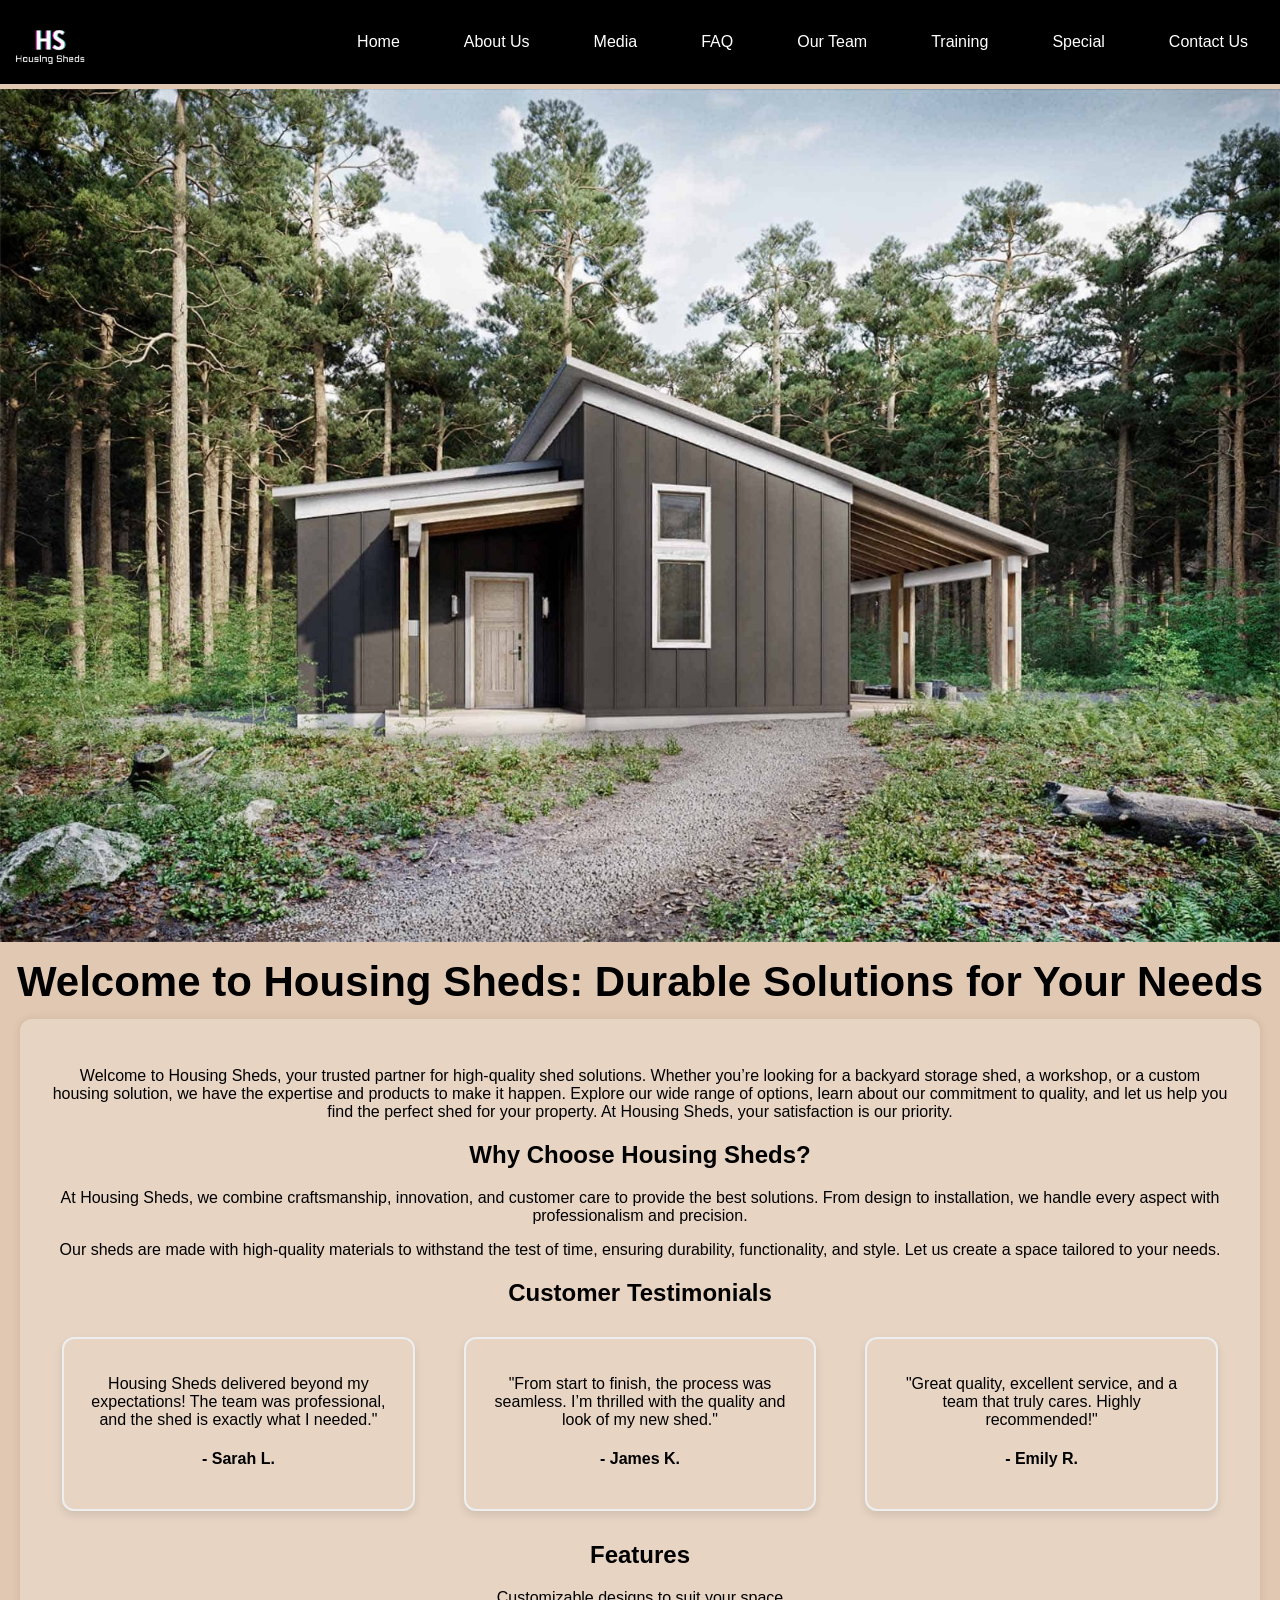
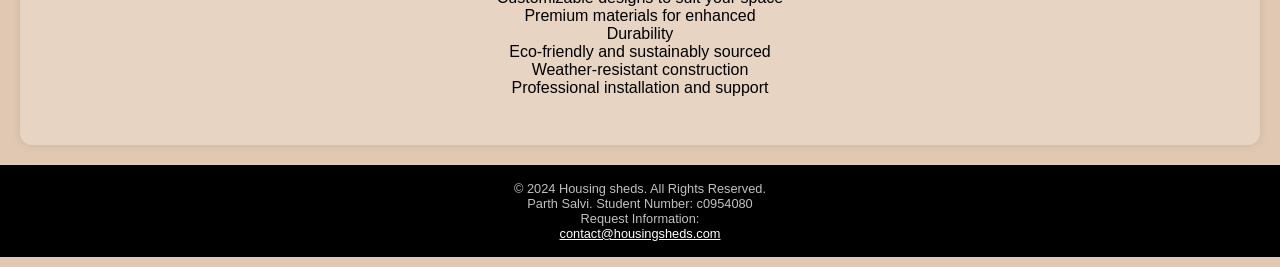
<file: index.html>
<!DOCTYPE html>
<html lang="en">

<head>
    <meta charset="UTF-8">
    <meta name="viewport" content="width=device-width, initial-scale=1.0">
    <title> Home</title>
    <link rel="stylesheet" href="Styles/styles.css">
    <link rel="apple-touch-icon" sizes="180x180" href="/apple-touch-icon.png">
    <link rel="icon" type="image/png" sizes="32x32" href="images/favicon-32x32.png">
    <link rel="icon" type="image/png" sizes="16x16" href="images/favicon-16x16.png">
    <link rel="manifest" href="/site.webmanifest">
</head>

<body>
    <header>
        <div class="nav-list">
            <a href="index.html"><img src="Images/logo.png" class="logo"></a>
                  <!-- Hamburger Menu Button (visible only on mobile) -->
                  <div class="hamburger">
                    <div class="bar"></div>
                    <div class="bar"></div>
                    <div class="bar"></div>
                </div>
    </div>
        <nav class="nav-menu"> 
            <ul class="navbar">
                <li class="link"><a href="index.html">Home</a></li>
                <li class="link"><a href="about.html">About Us</a></li>
                <li class="link"><a href="media.html">Media</a></li>
                <li class="link"><a href="faq.html">FAQ</a></li>
                <li class="link"><a href="team.html">Our Team</a></li>
                <li class="link"><a href="training.html">Training</a></li>
                <li class="link"><a href="specials.html">Special</a></li>
                <li class="link"><a href="contact.html">Contact Us</a></li>
            </ul>
        </nav>
    </header>

    <main>
        <img src="Images/Banner.jpeg" class="center fit" alt="descibe cutting board design"></img>
        <div id="grad1"></div>

        <h1>Welcome to Housing Sheds: Durable Solutions for Your Needs</h1>

        <section id="main">
            <div class="intro">
                <p>Welcome to Housing Sheds, your trusted partner for high-quality shed solutions. Whether you’re looking for a backyard storage shed, a workshop, or a custom housing solution, we have the expertise and products to make it happen.
                    Explore our wide range of options, learn about our commitment to quality, and let us help you find the perfect shed for your property. At Housing Sheds, your satisfaction is our priority.</p>
                
            </div>

            <div class="section" id="about">
                <h2>Why Choose Housing Sheds?</h2>
                <p>At Housing Sheds, we combine craftsmanship, innovation, and customer care to provide the best solutions. From design to installation, we handle every aspect with professionalism and precision.</p>
                <p>Our sheds are made with high-quality materials to withstand the test of time, ensuring durability, functionality, and style. Let us create a space tailored to your needs.</p>
            </div>

            <div class="section" id="testimonials">
               
                <h2>Customer Testimonials</h2>
                <div class="testimonials">
                    <div class="testimonial">
                        <p>Housing Sheds delivered beyond my expectations! The team was professional, and the shed is exactly what I needed."</p>
                        <h4>- Sarah L.</h4>
                    </div>
                    <div class="testimonial">
                        <p>"From start to finish, the process was seamless. I’m thrilled with the quality and look of my new shed."</p>
                        <h4>- James K.</h4>
                    </div>
                    <div class="testimonial">
                        <p>"Great quality, excellent service, and a team that truly cares. Highly recommended!"</p>
                        <h4>- Emily R.</h4>
                   
                </div>
            </div>
            </div>

            <div class="section" id="features">
                <h2>Features</h2>
                <ul>
                    <li>Customizable designs to suit your space</li>
                    <li>Premium materials for enhanced</li>
                    <li>Durability</li>
                    <li>Eco-friendly and sustainably sourced</li>
                    <li>Weather-resistant construction</li>
                    <li>Professional installation and support</li>
                </ul>
            </div>


        </section>

    </main>

    <footer>
        <p>&copy; 2024 Housing sheds. All Rights Reserved.</p>
        <p>Parth Salvi. Student Number: c0954080</p>
        <p>Request Information: <a href="contact@housingsheds.com">contact@housingsheds.com</a></p>

    </footer>
    <script src="Scripts/script.js"></script>
</body>

</html>
</file>
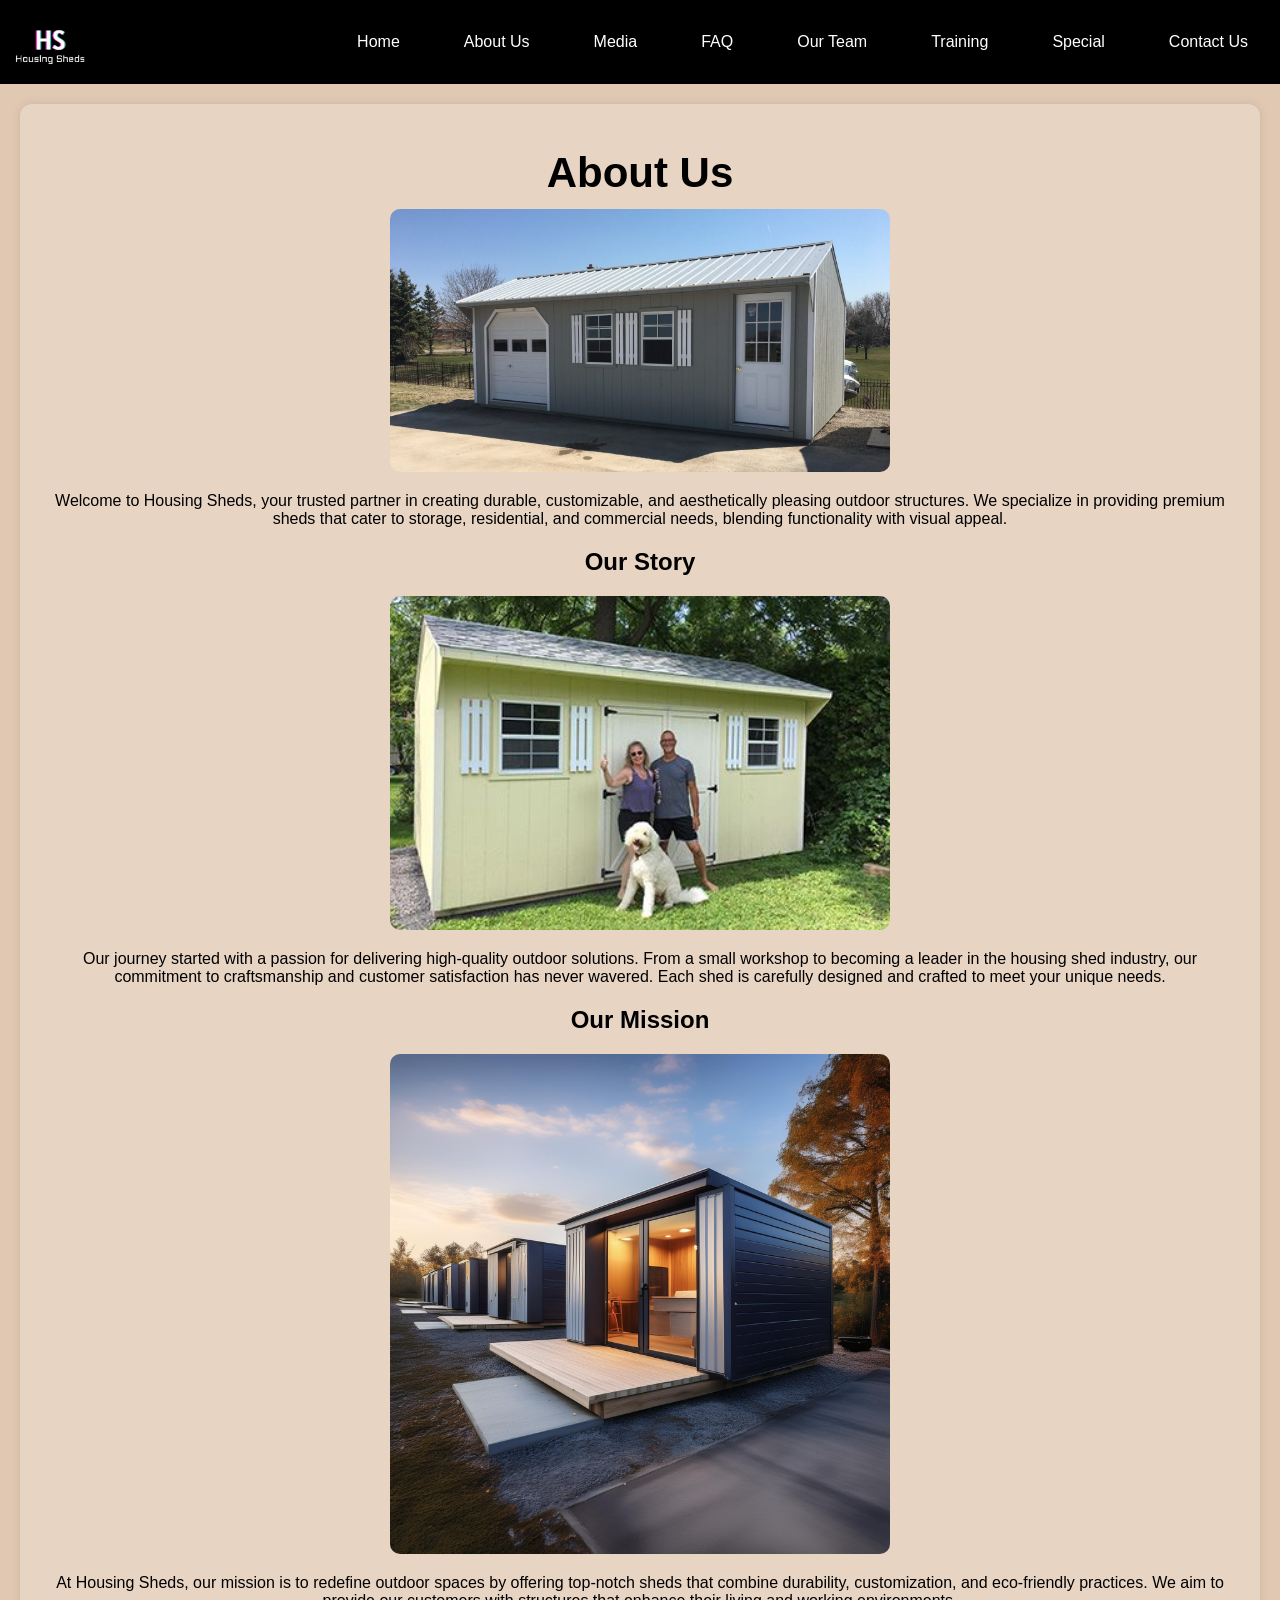
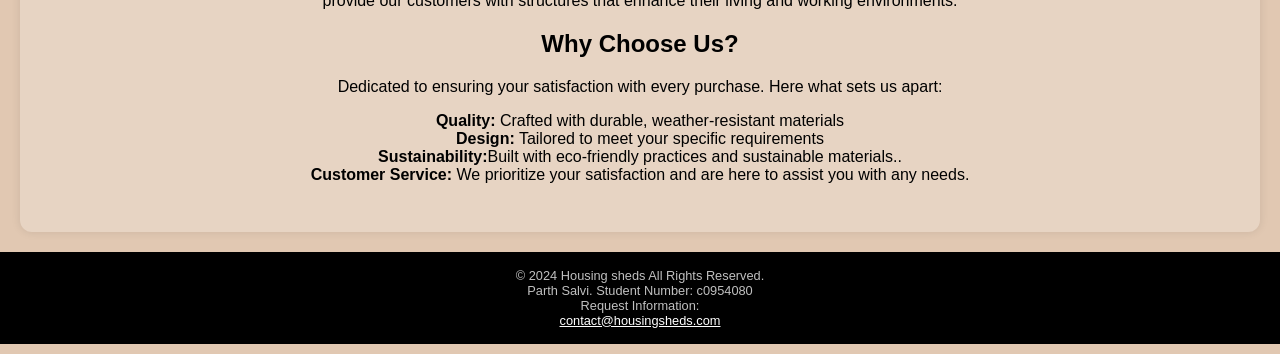
<file: about.html>
<!DOCTYPE html>
<html lang="en">

<head>
    <meta charset="UTF-8">
    <meta name="viewport" content="width=device-width, initial-scale=1.0">
    <title> About Us</title>
    <link rel="stylesheet" href="Styles/styles.css">
    <link rel="apple-touch-icon" sizes="180x180" href="/apple-touch-icon.png">
    <link rel="icon" type="image/png" sizes="32x32" href="images/favicon-32x32.png">
    <link rel="icon" type="image/png" sizes="16x16" href="images/favicon-16x16.png">
    <link rel="manifest" href="/site.webmanifest">
</head>

<body>
    <header>
        <div class="nav-list">
            <a href="index.html"><img src="Images/logo.png" class="logo"></a>
                      <!-- Hamburger Menu Button (visible only on mobile) -->
                      <div class="hamburger">
                        <div class="bar"></div>
                        <div class="bar"></div>
                        <div class="bar"></div>
                    </div>
        </div>
            <nav class="nav-menu"> 
                <ul class="navbar">
                    <li class="link"><a href="index.html">Home</a></li>
                    <li class="link"><a href="about.html">About Us</a></li>
                    <li class="link"><a href="media.html">Media</a></li>
                    <li class="link"><a href="faq.html">FAQ</a></li>
                    <li class="link"><a href="team.html">Our Team</a></li>
                    <li class="link"><a href="training.html">Training</a></li>
                    <li class="link"><a href="specials.html">Special</a></li>
                    <li class="link"><a href="contact.html">Contact Us</a></li>
                </ul>
            </nav>
    </header>
    <div id="about">
        <section id="about">
            <h1>About Us</h1>
            <div class="image">
                <img src="Images/about_us.jpeg" alt="Cutting boards in use" height="400px">
            </div>
            <p>Welcome to Housing Sheds, your trusted partner in creating durable, customizable, and aesthetically pleasing outdoor structures. We specialize in providing premium sheds that cater to storage, residential, and commercial needs, blending functionality with visual appeal.</p>

            <h2>Our Story</h2>
            <div class="image">
                <img src="Images/story.jpeg" alt="Crafting cutting boards" height="400px">
            </div>
            <p>Our journey started with a passion for delivering high-quality outdoor solutions. From a small workshop to becoming a leader in the housing shed industry, our commitment to craftsmanship and customer satisfaction has never wavered. Each shed is carefully designed and crafted to meet your unique needs.</p>

            <h2>Our Mission</h2>
            <div class="image">
                <img src="Images/mission.jpeg" alt="Beautifully crafted cutting boards" height="400px">
            </div>
            <p>At Housing Sheds, our mission is to redefine outdoor spaces by offering top-notch sheds that combine durability, customization, and eco-friendly practices. We aim to provide our customers with structures that enhance their living and working environments.</p>


            <h2>Why Choose Us?</h2>
            <p>Dedicated to ensuring your satisfaction with every purchase. Here what sets us apart:</p>
            <ul>
                <li><strong>Quality:</strong>  Crafted with durable, weather-resistant materials</li>
                <li><strong>Design:</strong> Tailored to meet your specific requirements
                </li>
                <li><strong>Sustainability:</strong>Built with eco-friendly practices and sustainable materials..</li>
                <li><strong>Customer Service:</strong> We prioritize your satisfaction and are here to assist you with
                    any needs.</li>
            </ul>

        </section>
    </div>
    <footer>
        <p>&copy; 2024 Housing sheds All Rights Reserved.</p>
        <p>Parth Salvi. Student Number: c0954080</p>
        <p>Request Information: <a href="contact@housingsheds.com">contact@housingsheds.com</a></p>

    </footer>
    <script src="Scripts/script.js"></script>
</body>

</html>
</file>
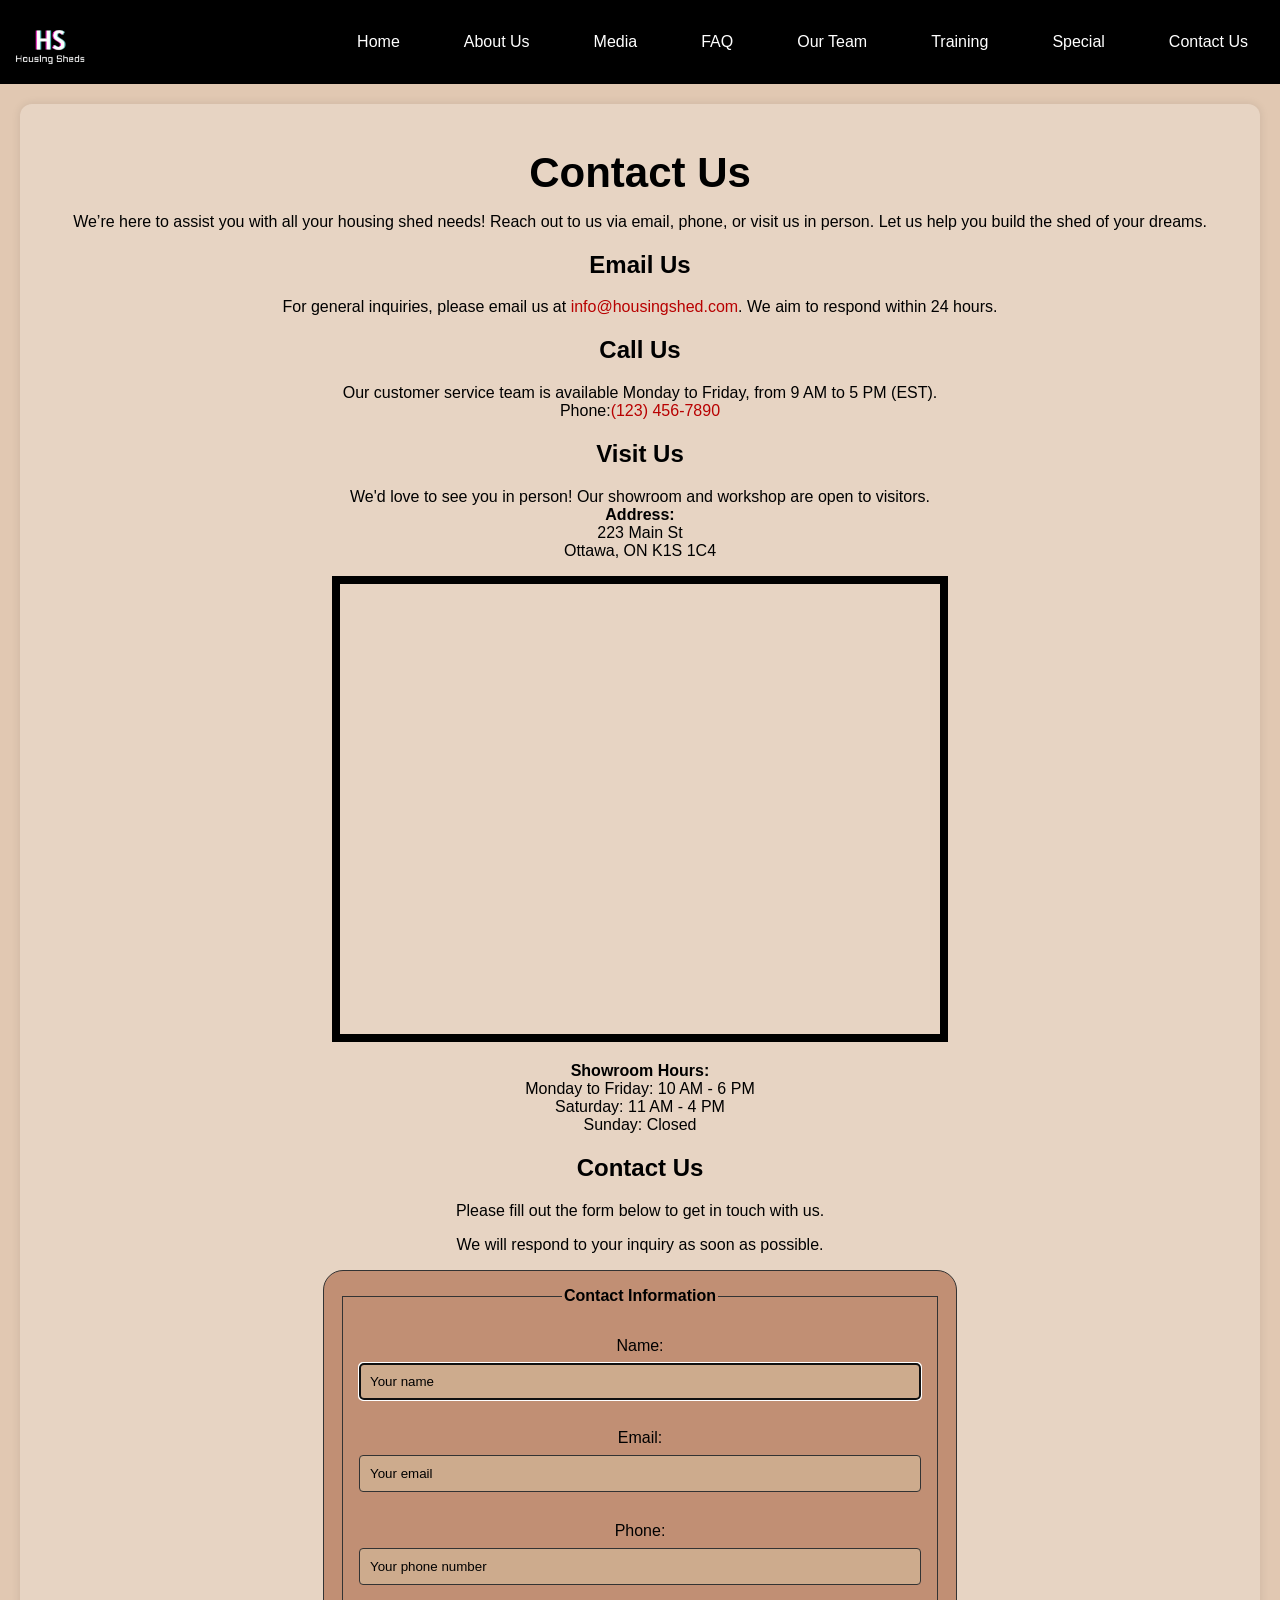
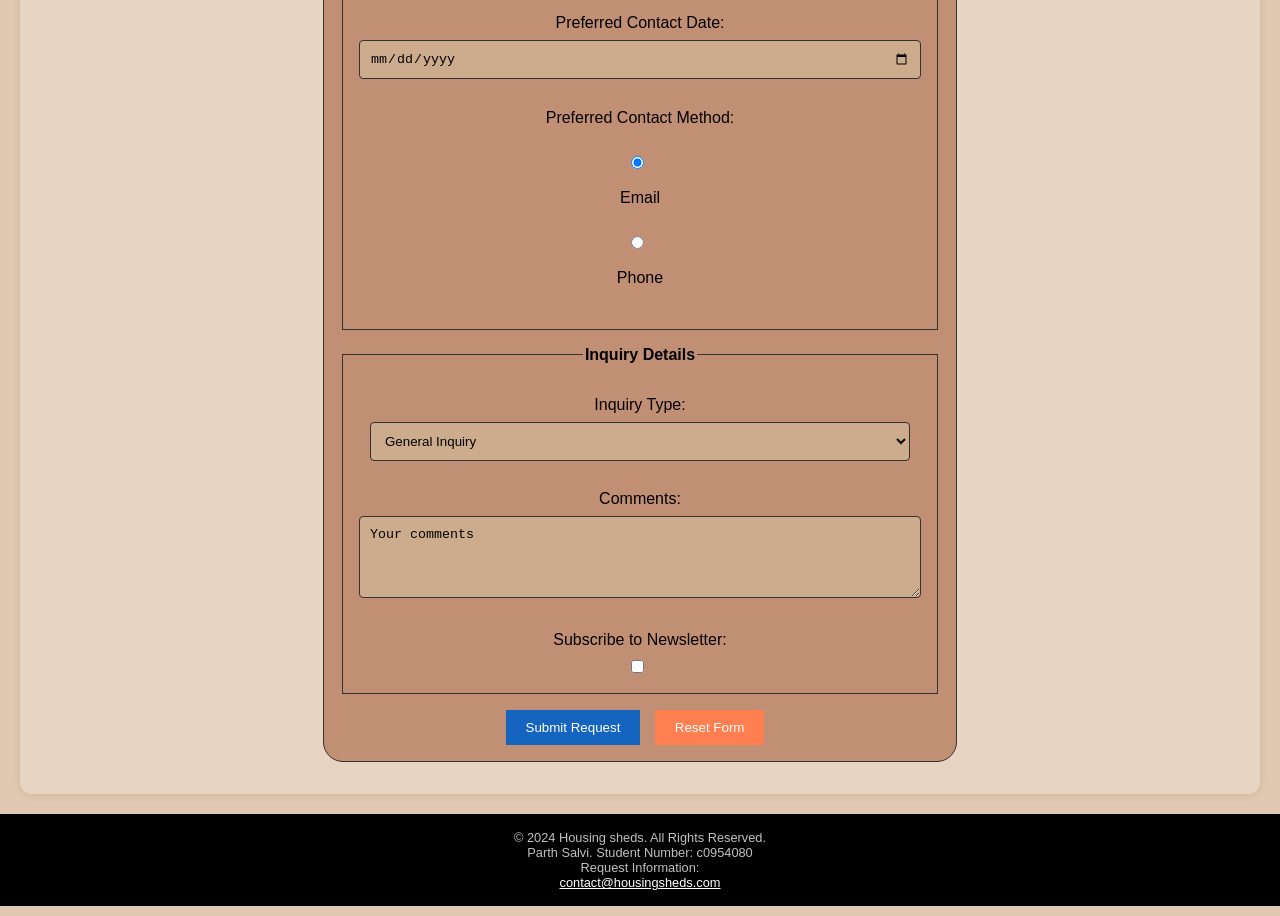
<file: contact.html>
<!DOCTYPE html>
<html lang="en">

<head>
    <meta charset="UTF-8">
    <meta name="viewport" content="width=device-width, initial-scale=1.0">
    <title> Contact Us</title>
    <link rel="stylesheet" href="Styles/styles.css">
    <link rel="apple-touch-icon" sizes="180x180" href="/apple-touch-icon.png">
    <link rel="icon" type="image/png" sizes="32x32" href="images/favicon-32x32.png">
    <link rel="icon" type="image/png" sizes="16x16" href="images/favicon-16x16.png">
    <link rel="manifest" href="/site.webmanifest">
</head>

<body>
    <header>
        <div class="nav-list">
            <a href="index.html"><img src="Images/logo.png" class="logo"></a>
                      <!-- Hamburger Menu Button (visible only on mobile) -->
                      <div class="hamburger">
                        <div class="bar"></div>
                        <div class="bar"></div>
                        <div class="bar"></div>
                    </div>
        </div>
            <nav class="nav-menu"> 
                <ul class="navbar">
                    <li class="link"><a href="index.html">Home</a></li>
                    <li class="link"><a href="about.html">About Us</a></li>
                    <li class="link"><a href="media.html">Media</a></li>
                    <li class="link"><a href="faq.html">FAQ</a></li>
                    <li class="link"><a href="team.html">Our Team</a></li>
                    <li class="link"><a href="training.html">Training</a></li>
                    <li class="link"><a href="specials.html">Special</a></li>
                    <li class="link"><a href="contact.html">Contact Us</a></li>
                </ul>
            </nav>

    </header>

    <main>

        <section>
            <!-- <div class="container"> -->
            <h1>Contact Us</h1>
            <p>We’re here to assist you with all your housing shed needs! Reach out to us via email, phone, or visit us in person. Let us help you build the shed of your dreams.
            </p>

            <div class="contact-method">
                <h2>Email Us</h2>
                <p>For general inquiries, please email us at <a
                        href="mailto:info@housingshed.com">info@housingshed.com</a>. We aim to respond within 24 hours.</p>
            </div>

            <div class="contact-method">
                <h2>Call Us</h2>
                <p>Our customer service team is available Monday to Friday, from 9 AM to 5 PM (EST).<br>
                    Phone:<a href="tel:1234567890">(123) 456-7890</a></p>
            </div>

            <div class="contact-method">
                <h2>Visit Us</h2>
                <p>We'd love to see you in person! Our showroom and workshop are open to visitors.<br>
                    <strong>Address:</strong><br>
                    223 Main St<br>
                    Ottawa, ON K1S 1C4
                </p>
                <iframe
                    src="https://www.google.com/maps/embed?pb=!1m18!1m12!1m3!1d8373.022810330069!2d-75.68088671710403!3d45.4082227104455!2m3!1f0!2f0!3f0!3m2!1i1024!2i768!4f13.1!3m3!1m2!1s0x4cce050f5059252f%3A0x22c3e2d535621f44!2sSaint%20Paul%20University!5e0!3m2!1sen!2sca!4v1716788776232!5m2!1sen!2sca"
                    allowfullscreen="" class="map" height="450" width="600" loading="lazy"
                    referrerpolicy="no-referrer-when-downgrade"></iframe>

                <p><strong>Showroom Hours:</strong><br>
                    Monday to Friday: 10 AM - 6 PM<br>
                    Saturday: 11 AM - 4 PM<br>
                    Sunday: Closed</p>
            </div>

            <h2>Contact Us</h2>
            <p>Please fill out the form below to get in touch with us.</p>
            <p>We will respond to your inquiry as soon as possible.</p>
            <form>
                <fieldset>
                    <legend>Contact Information</legend>
                    <label for="name">Name:</label>
                    <input type="text" id="name" name="name" placeholder="Your name" required autofocus><br>

                    <label for="email">Email:</label>
                    <input type="email" id="email" name="email" placeholder="Your email" required><br>

                    <label for="phone">Phone:</label>
                    <input type="tel" id="phone" name="phone" placeholder="Your phone number"><br>

                    <label for="date">Preferred Contact Date:</label>
                    <input type="date" id="date" name="date"><br>

                    <label for="contact-method">Preferred Contact Method:</label><br>
                    <input type="radio" id="email-method" name="contact-method" value="email" checked>
                    <label for="email-method">Email</label><br>
                    <input type="radio" id="phone-method" name="contact-method" value="phone">
                    <label for="phone-method">Phone</label><br>
                </fieldset>

                <fieldset>
                    <legend>Inquiry Details</legend>
                    <label for="inquiry-type">Inquiry Type:</label>
                    <select id="inquiry-type" name="inquiry-type">
                        <option value="general">General Inquiry</option>
                        <option value="product">Product Information</option>
                        <option value="support">Customer Support</option>
                    </select><br>

                    <label for="comments">Comments:</label>
                    <textarea id="comments" name="comments" placeholder="Your comments" rows="4"
                        cols="50"></textarea><br>

                    <label for="newsletter">Subscribe to Newsletter:</label>
                    <input type="checkbox" id="newsletter" name="newsletter" value="subscribe"><br>
                </fieldset>

                <button type="submit">Submit Request</button>
                <button type="reset">Reset Form</button>
            </form>
        </section>
    </main>
    <footer>
        <p>&copy; 2024 Housing sheds. All Rights Reserved.</p>
        <p>Parth Salvi. Student Number: c0954080</p>
        <p>Request Information: <a href="contact@housingsheds.com">contact@housingsheds.com</a></p>

    </footer>
    <script src="Scripts/script.js"></script>
</body>

</html>
</file>
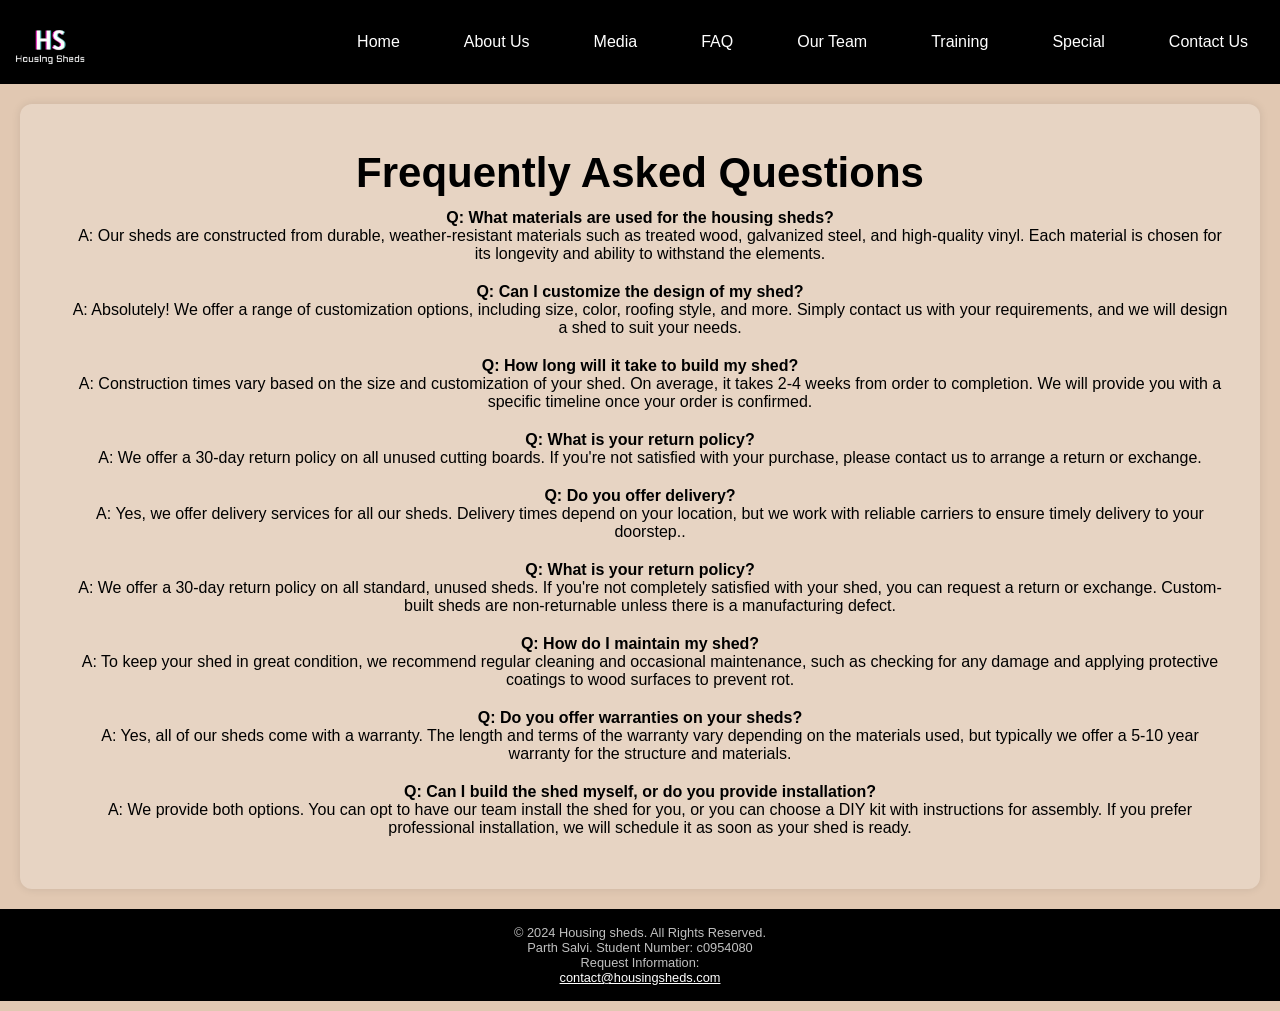
<file: faq.html>
<!DOCTYPE html>
<html lang="en">

<head>
    <meta charset="UTF-8">
    <meta name="viewport" content="width=device-width, initial-scale=1.0">
    <title> FAQ</title>
    <link rel="stylesheet" href="Styles/styles.css">
    <link rel="apple-touch-icon" sizes="180x180" href="/apple-touch-icon.png">
    <link rel="icon" type="image/png" sizes="32x32" href="images/favicon-32x32.png">
    <link rel="icon" type="image/png" sizes="16x16" href="images/favicon-16x16.png">
    <link rel="manifest" href="/site.webmanifest">
</head>

<body>
    <header>
        <div class="nav-list">
            <a href="index.html"><img src="Images/logo.png" class="logo"></a>
                      <!-- Hamburger Menu Button (visible only on mobile) -->
                      <div class="hamburger">
                        <div class="bar"></div>
                        <div class="bar"></div>
                        <div class="bar"></div>
                    </div>
        </div>
            <nav class="nav-menu"> 
                <ul class="navbar">
                    <li class="link"><a href="index.html">Home</a></li>
                    <li class="link"><a href="about.html">About Us</a></li>
                    <li class="link"><a href="media.html">Media</a></li>
                    <li class="link"><a href="faq.html">FAQ</a></li>
                    <li class="link"><a href="team.html">Our Team</a></li>
                    <li class="link"><a href="training.html">Training</a></li>
                    <li class="link"><a href="specials.html">Special</a></li>
                    <li class="link"><a href="contact.html">Contact Us</a></li>
                </ul>
            </nav>
    </header>


    <div id="faq">
        <section id="faq">
            <h1>Frequently Asked Questions</h1>

            <div class="faq-section">
                <div class="faq-question">Q: What materials are used for the housing sheds?</div>
                <div class="faq-answer">A: Our sheds are constructed from durable, weather-resistant materials such as treated wood, galvanized steel, and high-quality vinyl. Each material is chosen for its longevity and ability to withstand the elements.</div>
            </div>

            <div class="faq-section">
                <div class="faq-question">Q: Can I customize the design of my shed?</div>
                <div class="faq-answer">A: Absolutely! We offer a range of customization options, including size, color, roofing style, and more. Simply contact us with your requirements, and we will design a shed to suit your needs.</div>
            </div>

            <div class="faq-section">
                <div class="faq-question">Q: How long will it take to build my shed?</div>
                <div class="faq-answer">A: Construction times vary based on the size and customization of your shed. On average, it takes 2-4 weeks from order to completion. We will provide you with a specific timeline once your order is confirmed.</div>
            </div>

            <div class="faq-section">
                <div class="faq-question">Q: What is your return policy?</div>
                <div class="faq-answer">A: We offer a 30-day return policy on all unused cutting boards. If you're not
                    satisfied with your purchase, please contact us to arrange a return or exchange.</div>
            </div>

            <div class="faq-section">
                <div class="faq-question">Q: Do you offer delivery?</div>
                <div class="faq-answer">
                    A: Yes, we offer delivery services for all our sheds. Delivery times depend on your location, but we work with reliable carriers to ensure timely delivery to your doorstep..</div>
            </div>

            <div class="faq-section">
                <div class="faq-question">Q: What is your return policy?</div>
                <div class="faq-answer">A: We offer a 30-day return policy on all standard, unused sheds. If you're not completely satisfied with your shed, you can request a return or exchange. Custom-built sheds are non-returnable unless there is a manufacturing defect.</div>
            </div>

            <div class="faq-section">
                <div class="faq-question">Q: How do I maintain my shed?</div>
                <div class="faq-answer">A: To keep your shed in great condition, we recommend regular cleaning and occasional maintenance, such as checking for any damage and applying protective coatings to wood surfaces to prevent rot.</div>
            </div>

            <div class="faq-section">
                <div class="faq-question">Q: Do you offer warranties on your sheds?</div>
                <div class="faq-answer">A: Yes, all of our sheds come with a warranty. The length and terms of the warranty vary depending on the materials used, but typically we offer a 5-10 year warranty for the structure and materials.</div>
            </div>

            <div class="faq-section">
                <div class="faq-question">Q: Can I build the shed myself, or do you provide installation?</div>
                <div class="faq-answer">A: We provide both options. You can opt to have our team install the shed for you, or you can choose a DIY kit with instructions for assembly. If you prefer professional installation, we will schedule it as soon as your shed is ready.</div>
            </div>

    </div>


    </section>
    </div>
    <footer>
        <p>&copy; 2024 Housing sheds. All Rights Reserved.</p>
        <p>Parth Salvi. Student Number: c0954080</p>
        <p>Request Information: <a href="contact@housingsheds.com">contact@housingsheds.com</a></p>

    </footer>
    <script src="Scripts/script.js"></script>
</body>

</html>
</file>
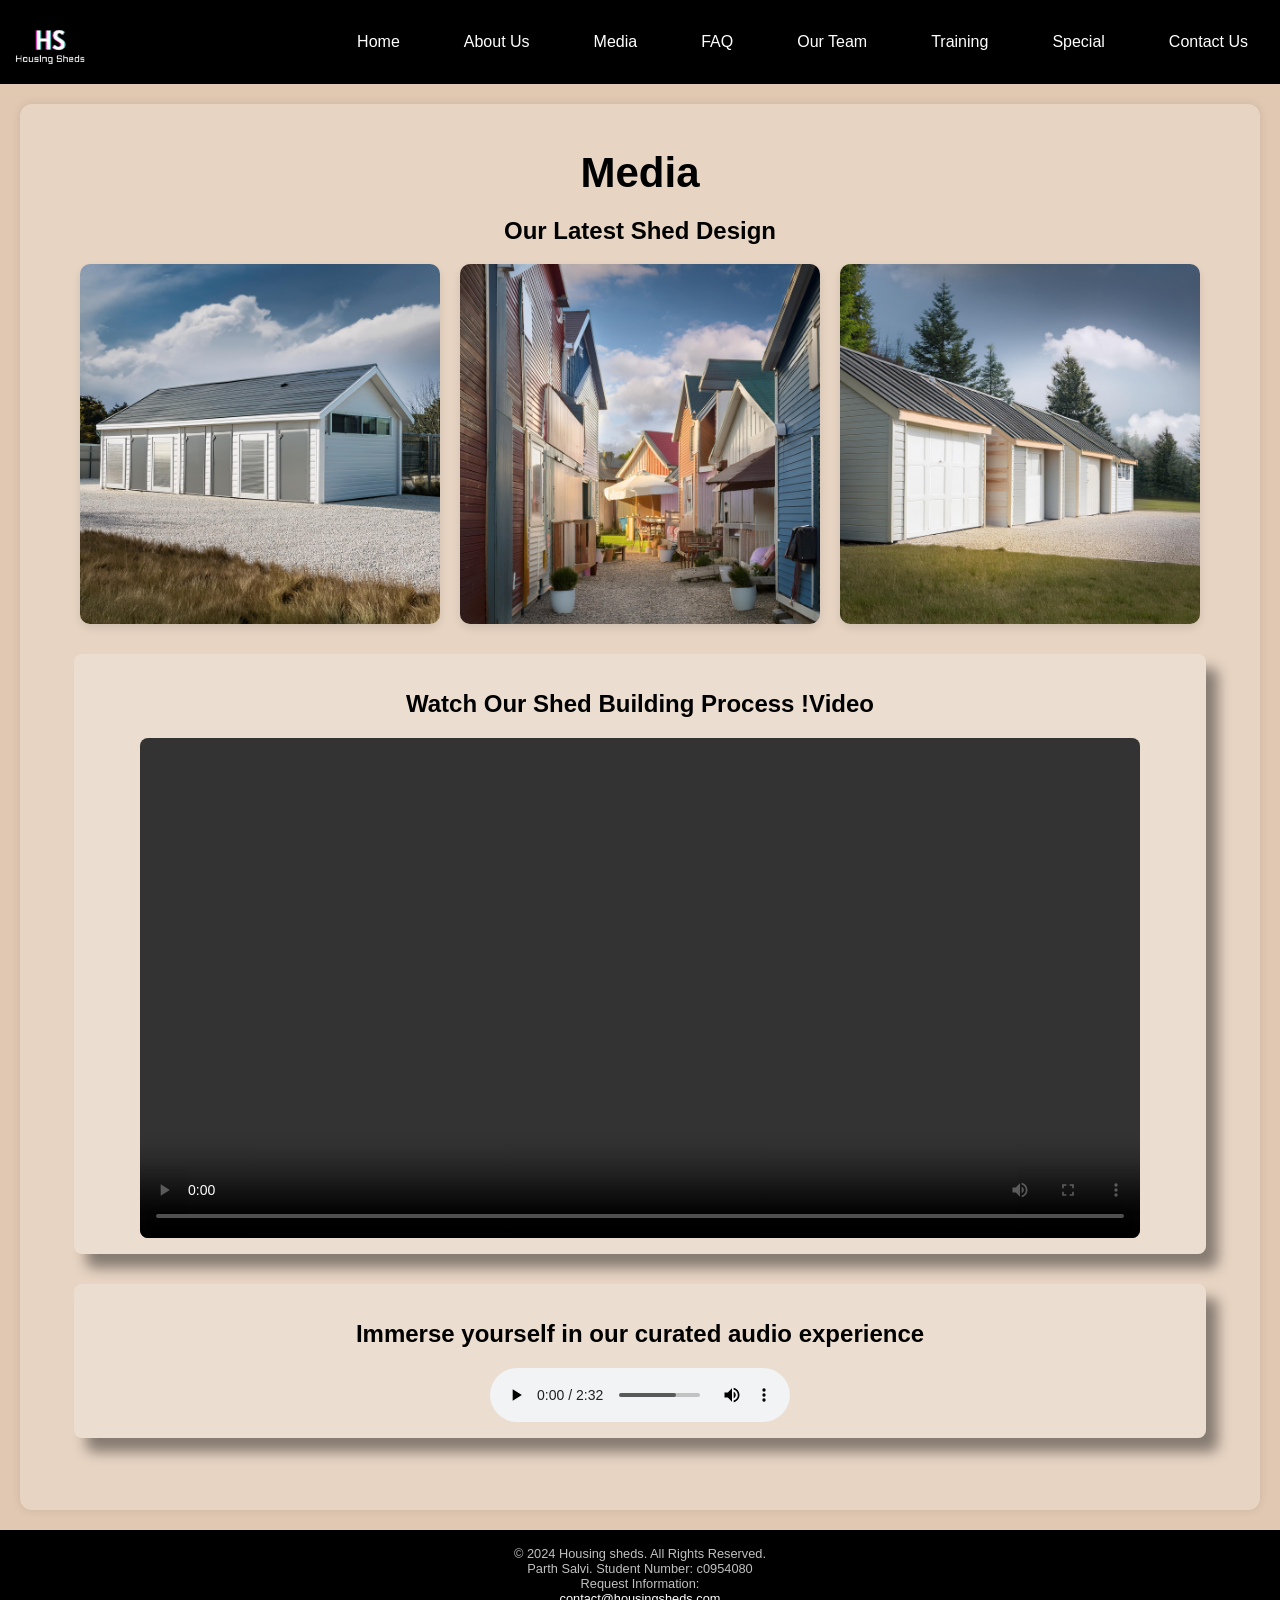
<file: media.html>
<!DOCTYPE html>
<html lang="en">

<head>
    <meta charset="UTF-8">
    <meta name="viewport" content="width=device-width, initial-scale=1.0">
    <title> Media</title>
    <link rel="stylesheet" href="Styles/styles.css">
    <link rel="apple-touch-icon" sizes="180x180" href="/apple-touch-icon.png">
    <link rel="icon" type="image/png" sizes="32x32" href="images/favicon-32x32.png">
    <link rel="icon" type="image/png" sizes="16x16" href="images/favicon-16x16.png">
    <link rel="manifest" href="/site.webmanifest">
</head>

<body>
    <header>
        <div class="nav-list">
            <a href="index.html"><img src="Images/logo.png" class="logo"></a>
                      <!-- Hamburger Menu Button (visible only on mobile) -->
                      <div class="hamburger">
                        <div class="bar"></div>
                        <div class="bar"></div>
                        <div class="bar"></div>
                    </div>
        </div>
            <nav class="nav-menu"> 
                <ul class="navbar">
                    <li class="link"><a href="index.html">Home</a></li>
                    <li class="link"><a href="about.html">About Us</a></li>
                    <li class="link"><a href="media.html">Media</a></li>
                    <li class="link"><a href="faq.html">FAQ</a></li>
                    <li class="link"><a href="team.html">Our Team</a></li>
                    <li class="link"><a href="training.html">Training</a></li>
                    <li class="link"><a href="specials.html">Special</a></li>
                    <li class="link"><a href="contact.html">Contact Us</a></li>
                </ul>
            </nav>
    </header>
    <main>
        <section id="products">
            <h1>Media</h1>
            <div class="products-grid">

                <!-- Product 1 -->
                <div class="product">
                    <h2>Our Latest Shed Design</h2>

                    <div class="product-images">
                        <img src="Images/media_left.jpeg" alt="Product Image" class="image-container">
                        <img src="Images/center.jpeg" alt="Product Image" class="image-container">
                        <img src="Images/media_right.jpeg" alt="Product Image" class="image-container">
                    </div>



                    <div class="video-container">
                        <h2 class="tagline">Watch Our Shed Building Process
                            !Video</h2>
                        <video controls autoplay loop>
                            <source src="Media/demo.mp4" type="video/mp4">
                            Your browser does not support the video tag.
                        </video>
                    </div>

                    <div class="audio-container">
                        <h2 class="tagline">Immerse yourself in our curated audio experience</h2>
                        <audio controls>
                            <source src="Media/audio101.mp3" type="audio/mp3">
                            Your browser does not support the audio element.
                        </audio>
                    </div>
                </div>
            </div>
        </section>
    </main>
    <footer>
        <p>&copy; 2024 Housing sheds. All Rights Reserved.</p>
        <p>Parth Salvi. Student Number: c0954080</p>
        <p>Request Information: <a href="contact@housingsheds.com">contact@housingsheds.com</a></p>

    </footer>
    <script src="Scripts/script.js"></script>
</body>

</html>
</file>
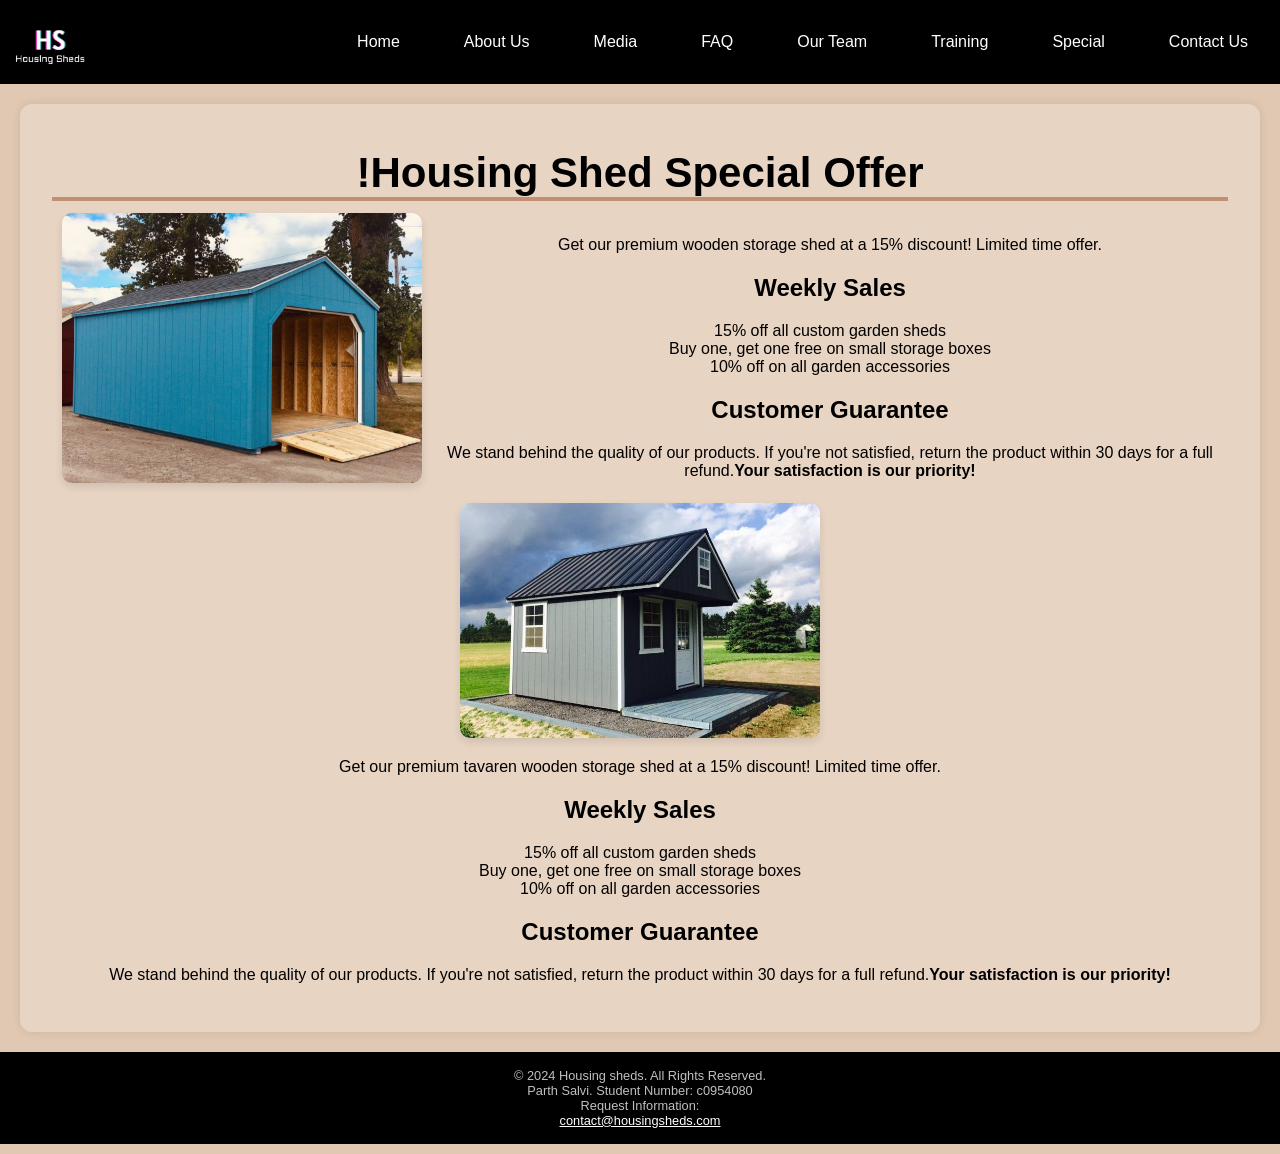
<file: specials.html>
<!DOCTYPE html>
<html lang="en">

<head>
    <meta charset="UTF-8">
    <meta name="viewport" content="width=device-width, initial-scale=1.0">
    <title> Specials</title>
    <link rel="stylesheet" href="Styles/styles.css">
    <link rel="apple-touch-icon" sizes="180x180" href="/apple-touch-icon.png">
    <link rel="icon" type="image/png" sizes="32x32" href="images/favicon-32x32.png">
    <link rel="icon" type="image/png" sizes="16x16" href="images/favicon-16x16.png">
    <link rel="manifest" href="/site.webmanifest">
</head>

<body>
    <header>
        <div class="nav-list">
            <a href="index.html"><img src="Images/logo.png" class="logo"></a>
                      <!-- Hamburger Menu Button (visible only on mobile) -->
                      <div class="hamburger">
                        <div class="bar"></div>
                        <div class="bar"></div>
                        <div class="bar"></div>
                    </div>
        </div>
            <nav class="nav-menu"> 
                <ul class="navbar">
                    <li class="link"><a href="index.html">Home</a></li>
                    <li class="link"><a href="about.html">About Us</a></li>
                    <li class="link"><a href="media.html">Media</a></li>
                    <li class="link"><a href="faq.html">FAQ</a></li>
                    <li class="link"><a href="team.html">Our Team</a></li>
                    <li class="link"><a href="training.html">Training</a></li>
                    <li class="link"><a href="specials.html">Special</a></li>
                    <li class="link"><a href="contact.html">Contact Us</a></li>
                </ul>
            </nav>
    </header>
    <main>
        <section id="specials">
            <h1 class="specials-h1">!Housing Shed Special Offer</h1>
            <div class="specials-content">
                <div class="product-images">
                    <img src="Images/product.jpeg" alt="Product Image">
                </div>
                <div class="offer-details">

                    <p>Get our premium wooden storage shed at a 15% discount! Limited time offer.</p>
                    <h2>Weekly Sales</h2>
                    <ul>
                        <li>15% off all custom garden sheds</li>
                        <li>Buy one, get one free on small storage boxes</li>
                        <li>10% off on all garden accessories</li>
                    </ul>
                    <h2>Customer Guarantee</h2>
                    <p>
                        We stand behind the quality of our products. If you're not satisfied, return the product within 30 days for a full refund.<strong>Your satisfaction is our priority!</strong></p>
                </div>
            </div>
            <div class="s_content">
                <div class="product-images">
                    <img src="Images/short3.jpg" alt="Product Image">
                </div>
                <div class="offer-details">

                    <p>Get our premium tavaren wooden storage shed at a 15% discount! Limited time offer.</p>
                    <h2>Weekly Sales</h2>
                    <ul>
                        <li>15% off all custom garden sheds</li>
                        <li>Buy one, get one free on small storage boxes</li>
                        <li>10% off on all garden accessories</li>
                    </ul>
                    <h2>Customer Guarantee</h2>
                    <p>
                        We stand behind the quality of our products. If you're not satisfied, return the product within 30 days for a full refund.<strong>Your satisfaction is our priority!</strong></p>
                </div>
            </div>
        </section>
    </main>
    <footer>
        <p>&copy; 2024 Housing sheds. All Rights Reserved.</p>
        <p>Parth Salvi. Student Number: c0954080</p>
        <p>Request Information: <a href="contact@housingsheds.com">contact@housingsheds.com</a></p>

    </footer>
    <script src="Scripts/script.js"></script>
</body>

</html>
</file>
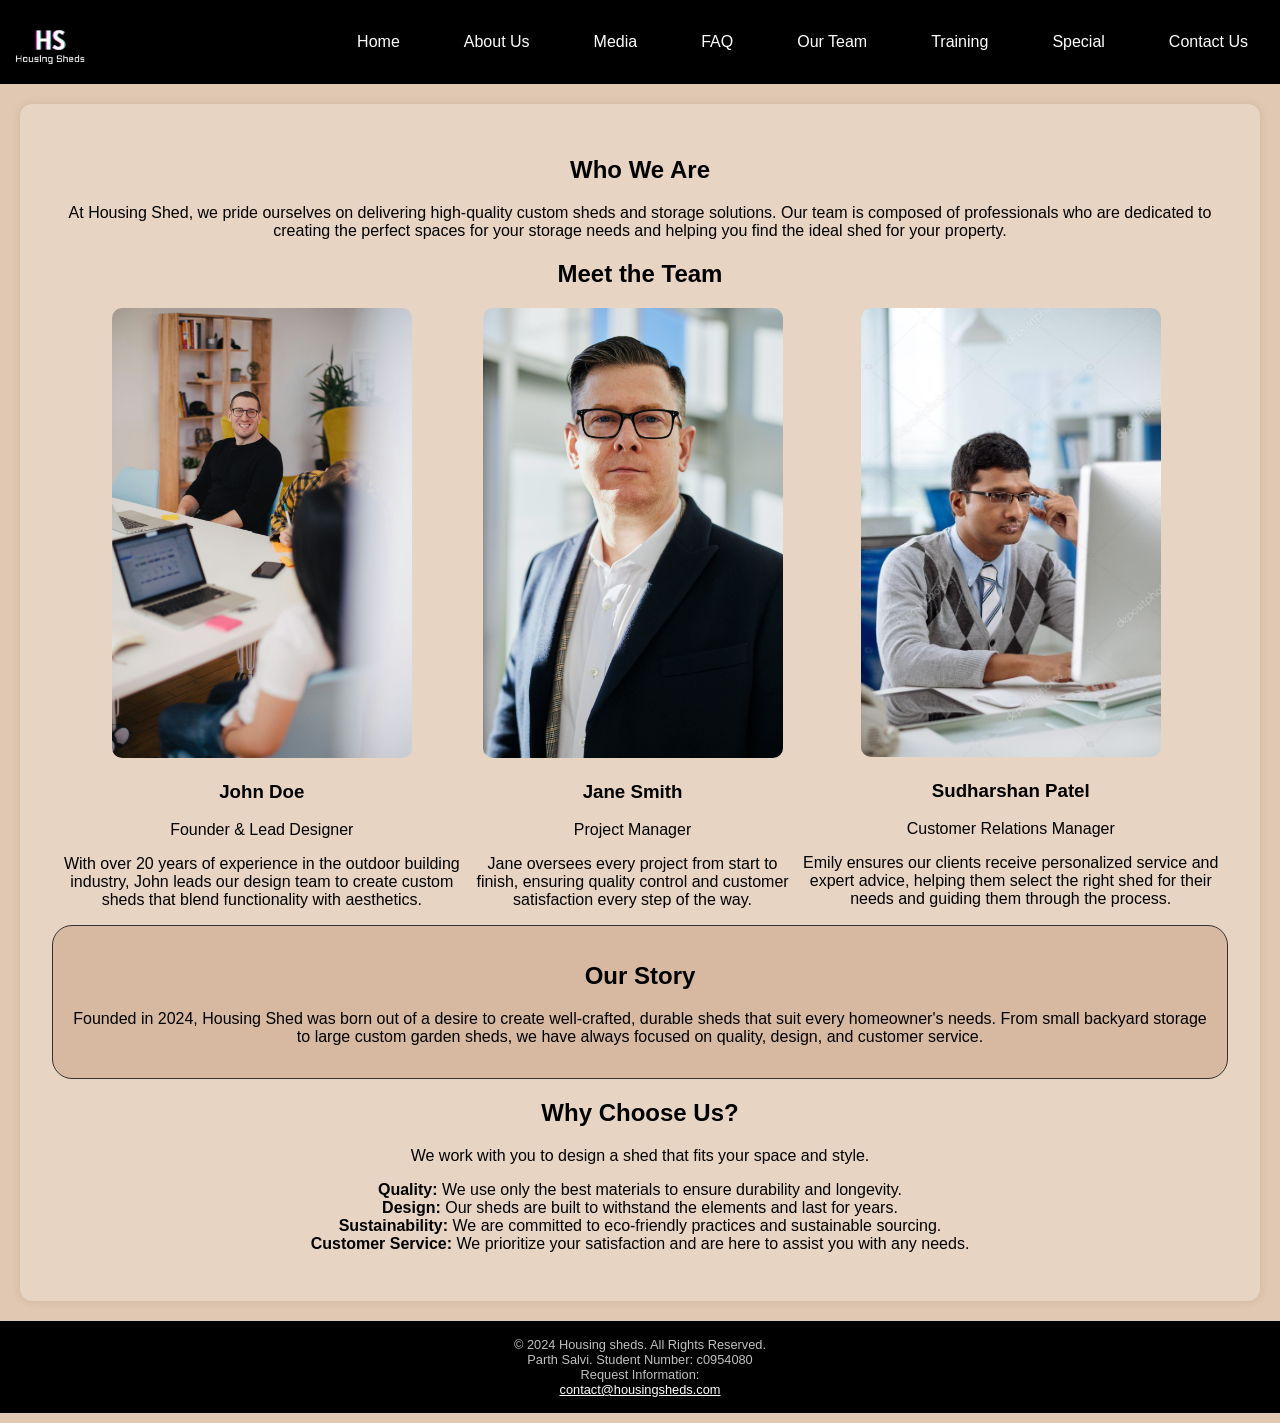
<file: team.html>
<!DOCTYPE html>
<html lang="en">

<head>
    <meta charset="UTF-8">
    <meta name="viewport" content="width=device-width, initial-scale=1.0">
    <title>̥ Teams</title>
    <link rel="stylesheet" href="Styles/styles.css">
    <link rel="apple-touch-icon" sizes="180x180" href="/apple-touch-icon.png">
    <link rel="icon" type="image/png" sizes="32x32" href="images/favicon-32x32.png">
    <link rel="icon" type="image/png" sizes="16x16" href="images/favicon-16x16.png">
    <link rel="manifest" href="/site.webmanifest">
</head>

<body>
    <header>
        <div class="nav-list">
            <a href="index.html"><img src="Images/logo.png" class="logo"></a>
                      <!-- Hamburger Menu Button (visible only on mobile) -->
                      <div class="hamburger">
                        <div class="bar"></div>
                        <div class="bar"></div>
                        <div class="bar"></div>
                    </div>
        </div>
            <nav class="nav-menu"> 
                <ul class="navbar">
                    <li class="link"><a href="index.html">Home</a></li>
                    <li class="link"><a href="about.html">About Us</a></li>
                    <li class="link"><a href="media.html">Media</a></li>
                    <li class="link"><a href="faq.html">FAQ</a></li>
                    <li class="link"><a href="team.html">Our Team</a></li>
                    <li class="link"><a href="training.html">Training</a></li>
                    <li class="link"><a href="specials.html">Special</a></li>
                    <li class="link"><a href="contact.html">Contact Us</a></li>
                </ul>
            </nav>
    </header>
    <main>
        <div>
            <section>
                <h2>Who We Are</h2>
                <p>At Housing Shed, we pride ourselves on delivering high-quality custom sheds and storage solutions. Our team is composed of professionals who are dedicated to creating the perfect spaces for your storage needs and helping you find the ideal shed for your property.</p>
                <h2>Meet the Team</h2>
                <div class="team-section">
                    <div class="team-member">
                        <img src="Images/T1.jpeg" alt="Team member 1">
                        <h3>John Doe</h3>
                        <p>Founder & Lead Designer</p>
                        <p>With over 20 years of experience in the outdoor building industry, John leads our design team to create custom sheds that blend functionality with aesthetics.</p>
                    </div>
                    <div class="team-member">
                        <img src="Images/T2.jpeg" alt="Team member 2">
                        <h3>Jane Smith</h3>
                        <p> Project Manager</p>
                        <p>Jane oversees every project from start to finish, ensuring quality control and customer satisfaction every step of the way.</p>
                    </div>
                    <div class="team-member">
                        <img src="Images/T3.jpeg" alt="Team member 3">
                        <h3>Sudharshan Patel</h3>
                        <p>Customer Relations Manager</p>
                        <p>Emily ensures our clients receive personalized service and expert advice, helping them select the right shed for their needs and guiding them through the process.</p>
                    </div>
                </div>
                <aside>
                    <h2>Our Story</h2>
                    <p>
                        Founded in 2024, Housing Shed was born out of a desire to create well-crafted, durable sheds that suit every homeowner's needs. From small backyard storage to large custom garden sheds, we have always focused on quality, design, and customer service.</p>
                </aside>

                <h2>Why Choose Us?</h2>
                <p>We work with you to design a shed that fits your space and style.</p>
                <ul>
                    <li><strong>Quality:</strong> We use only the best materials to ensure durability and longevity.
                    </li>
                    <li><strong>Design:</strong>  Our sheds are built to withstand the elements and last for years.</li>
                    <li><strong>Sustainability:</strong> We are committed to eco-friendly practices and sustainable
                        sourcing.</li>
                    <li><strong>Customer Service:</strong> We prioritize your satisfaction and are here to assist you
                        with any needs.</li>
                </ul>

            </section>
        </div>
    </main>
    <footer>
        <p>&copy; 2024 Housing sheds. All Rights Reserved.</p>
        <p>Parth Salvi. Student Number: c0954080</p>
        <p>Request Information: <a href="contact@housingsheds.com">contact@housingsheds.com</a></p>

    </footer>
    <script src="Scripts/script.js"></script>
</body>

</html>
</file>
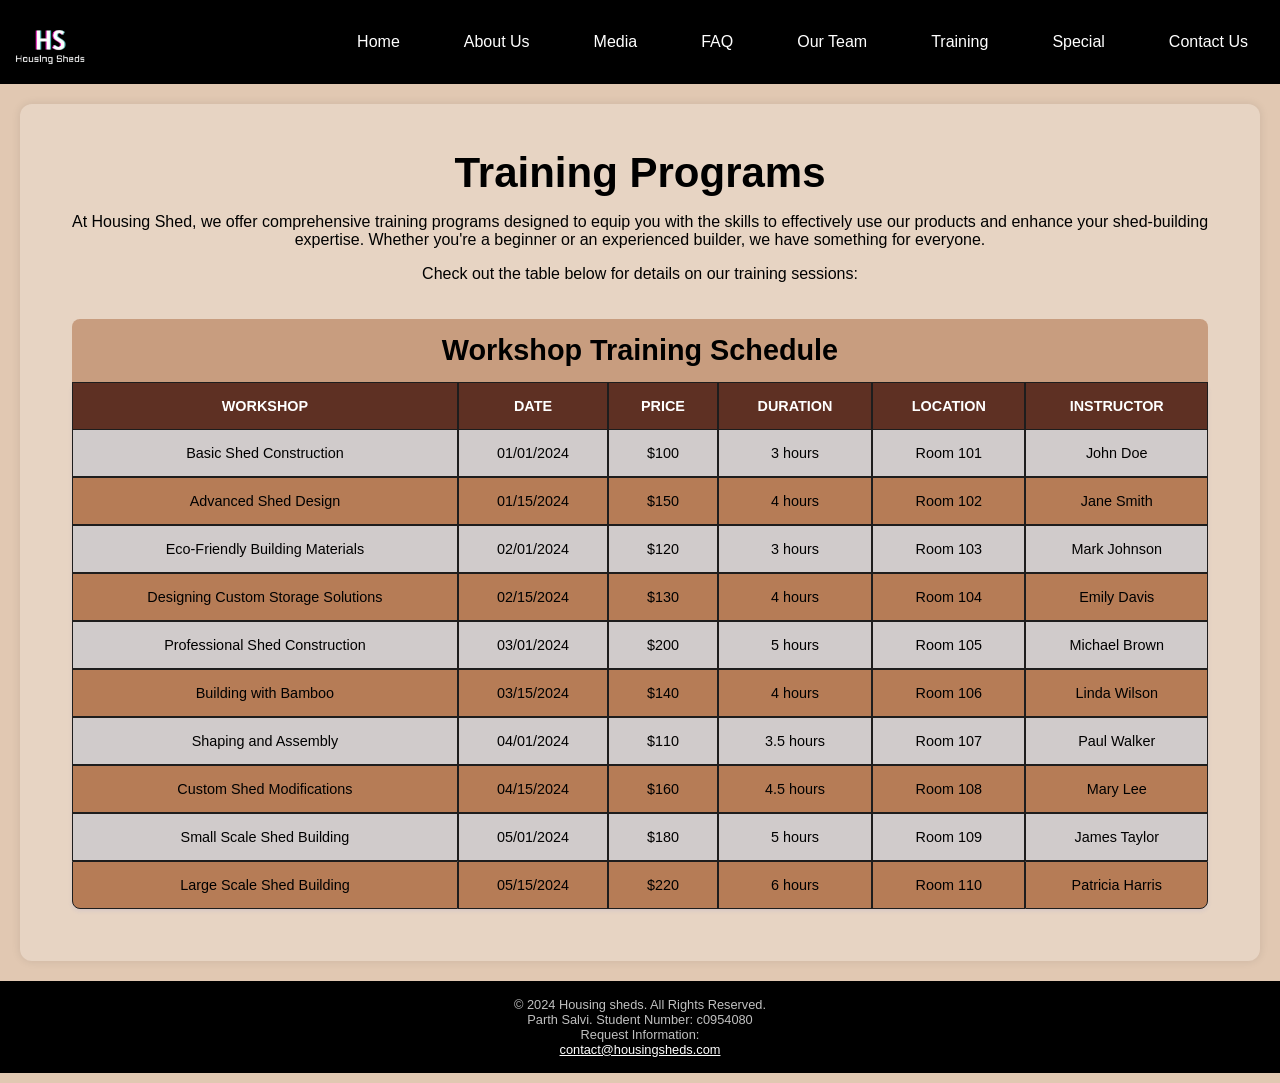
<file: training.html>
<!DOCTYPE html>
<html lang="en">

<head>
    <meta charset="UTF-8">
    <meta name="viewport" content="width=device-width, initial-scale=1.0">
    <title>Cutting Boards - Training</title>
    <link rel="stylesheet" href="Styles/styles.css">
    <link rel="apple-touch-icon" sizes="180x180" href="/apple-touch-icon.png">
    <link rel="icon" type="image/png" sizes="32x32" href="images/favicon-32x32.png">
    <link rel="icon" type="image/png" sizes="16x16" href="images/favicon-16x16.png">
    <link rel="manifest" href="/site.webmanifest">
</head>

<body>
    <header>
         <div class="nav-list">
            <a href="index.html"><img src="Images/logo.png" class="logo"></a>
                  <!-- Hamburger Menu Button (visible only on mobile) -->
                  <div class="hamburger">
                    <div class="bar"></div>
                    <div class="bar"></div>
                    <div class="bar"></div>
                </div>
    </div>
        <nav class="nav-menu"> 
            <ul class="navbar">
                <li class="link"><a href="index.html">Home</a></li>
                <li class="link"><a href="about.html">About Us</a></li>
                <li class="link"><a href="media.html">Media</a></li>
                <li class="link"><a href="faq.html">FAQ</a></li>
                <li class="link"><a href="team.html">Our Team</a></li>
                <li class="link"><a href="training.html">Training</a></li>
                <li class="link"><a href="specials.html">Special</a></li>
                <li class="link"><a href="contact.html">Contact Us</a></li>
            </ul>
        </nav>
    </header>
    <main>
        <section id="training">
            <h1>Training Programs</h1>
            <p>At Housing Shed, we offer comprehensive training programs designed to equip you with the skills to effectively use our products and enhance your shed-building expertise. Whether you're a beginner or an experienced builder, we have something for everyone.
            </p>
            <p>Check out the table below for details on our training sessions:</p>

            <div class="tablet-desktop">
                <table>
                    <caption>Workshop Training Schedule</caption>
                    <thead>
                        <tr>
                            <th>Workshop</th>
                            <th>Date</th>
                            <th>Price</th>
                            <th>Duration</th>
                            <th>Location</th>
                            <th>Instructor</th>
                        </tr>
                    </thead>
                    <tbody>
                        <tr>
                            <td>Basic Shed Construction</td>
                            <td>01/01/2024</td>
                            <td>$100</td>
                            <td>3 hours</td>
                            <td>Room 101</td>
                            <td>John Doe</td>
                        </tr>
                        <tr>
                            <td>Advanced Shed Design</td>
                            <td>01/15/2024</td>
                            <td>$150</td>
                            <td>4 hours</td>
                            <td>Room 102</td>
                            <td>Jane Smith</td>
                        </tr>
                        <tr>
                            <td>Eco-Friendly Building Materials</td>
                            <td>02/01/2024</td>
                            <td>$120</td>
                            <td>3 hours</td>
                            <td>Room 103</td>
                            <td>Mark Johnson</td>
                        </tr>
                        <tr>
                            <td>Designing Custom Storage Solutions</td>
                            <td>02/15/2024</td>
                            <td>$130</td>
                            <td>4 hours</td>
                            <td>Room 104</td>
                            <td>Emily Davis</td>
                        </tr>
                        <tr>
                            <td>Professional Shed Construction</td>
                            <td>03/01/2024</td>
                            <td>$200</td>
                            <td>5 hours</td>
                            <td>Room 105</td>
                            <td>Michael Brown</td>
                        </tr>
                        <tr>
                            <td>Building with Bamboo</td>
                            <td>03/15/2024</td>
                            <td>$140</td>
                            <td>4 hours</td>
                            <td>Room 106</td>
                            <td>Linda Wilson</td>
                        </tr>
                        <tr>
                            <td>Shaping and Assembly</td>
                            <td>04/01/2024</td>
                            <td>$110</td>
                            <td>3.5 hours</td>
                            <td>Room 107</td>
                            <td>Paul Walker</td>
                        </tr>
                        <tr>
                            <td>Custom Shed Modifications</td>
                            <td>04/15/2024</td>
                            <td>$160</td>
                            <td>4.5 hours</td>
                            <td>Room 108</td>
                            <td>Mary Lee</td>
                        </tr>
                        <tr>
                            <td>Small Scale Shed Building</td>
                            <td>05/01/2024</td>
                            <td>$180</td>
                            <td>5 hours</td>
                            <td>Room 109</td>
                            <td>James Taylor</td>
                        </tr>
                        <tr>
                            <td>Large Scale Shed Building</td>
                            <td>05/15/2024</td>
                            <td>$220</td>
                            <td>6 hours</td>
                            <td>Room 110</td>
                            <td>Patricia Harris</td>
                        </tr>
                    </tbody>
                </table>
            </div>
        </section>
    </main>
    <footer>
        <p>&copy; 2024 Housing sheds. All Rights Reserved.</p>
        <p>Parth Salvi. Student Number: c0954080</p>
        <p>Request Information: <a href="contact@housingsheds.com">contact@housingsheds.com</a></p>

    </footer>
    <script src="Scripts/script.js"></script>
</body>

</html>
</file>
<file: Styles/styles.css>
body {
  font-family: Arial, sans-serif;
  margin: 0;
  padding: 0;
  background: rgb(221 192 166 / 87%);
  background-size: cover;
  background-blend-mode: overlay;
}


/* */ 

.hamburger-menu {
  cursor: pointer;
  display: none;
  flex-direction: column;
  justify-content: space-between;
  height: 21px;
}

.hamburger-menu span {
  display: block;
  height: 3px;
  width: 25px;
  background-color: #fff;
  border-radius: 2px;
}

/* */

header {
  display: flex;
  justify-content: space-between;
  text-align: center;
  background-color: black;
  align-items: center;
  top: 0;
  width: 100%;
  margin: 0px 0px 5px 0px;
  z-index: 1000;
}

/* Logo styling */
header .logo {
  height: 70px;
  width: auto;
  margin: 10px 0px 0px 12px;
}

ul {
  display: block;
  list-style-type: disc;
  -webkit-margin-start: 0px;
  -webkit-margin-end: 0px;
  -webkit-padding-start: 0px;
}
nav ul {
  list-style-type: none;
  display: flex;
  flex-wrap: wrap;
  justify-content: center;
}

nav ul li {
  margin: 0 1em;
}

nav ul li a {
  color: white;
  text-decoration: none;
  padding: 1em;
  display: block;
  border-radius: 12px;
  transition: background-color 0.3s ease;
}

nav ul li a:hover {
  background-color: #ffffff;
  color: #444444;
  border-radius: 12px;
}

/* Styles for the mobile view */
.mobile {
  display: none;
}

/* Styles for the table */
.tablet-desktop {
  display: block;
  padding: 20px;
  overflow-x: auto;
}

table {
  border-collapse: separate;
  border-spacing: 0;
  width: 100%;
  background-color: #d0cbcb;
  margin: 0 auto;
  border-radius: 8px;
  box-shadow: 0 2px 4px rgba(82, 95, 230, 0.1);
}

caption {
  font-size: 1.8em;
  font-weight: bold;
  padding: 15px;
  color: #000000;
  text-align: center;
  background-color: #b2754f94;
  border-top-left-radius: 8px;
  border-top-right-radius: 8px;
}

nav>ul{
  display: flex;
}

.navbar a:hover {
  color: #5d5d5d;
}

.hamburger {
  display: none;
  cursor: pointer;
}

.bar {
  display: block;
  width:  25px;
  height: 3px;
  margin: 5px auto;
  -webkit-transition: all 0.3s ease-in-out;
  transition: all 0.3s ease-in-out;
  background-color:rgb(217, 217, 217);
}

th,
td {
  border: 1px solid #1e1d1d;
  padding: 15px;
  text-align: center;
}

th {
  background-color: #5e3023;
  color: #ffffff;
  text-transform: uppercase;
  font-size: 0.9em;
  border-bottom: none;
}

td {
  font-size: 0.9em;
  color: #000000;
}

tr:nth-child(even) td {
  background-color: #b67c56;
}

tr:hover td {
  background-color: #418b593f;
}

tr:last-child td:first-child {
  border-bottom-left-radius: 8px;
}

tr:last-child td:last-child {
  border-bottom-right-radius: 8px;
}

/* Form styles */
form {
  width: 80%;
  max-width: 600px;
  margin: 0 auto;
  padding: 1em;
  border: 1px solid #333333;
  background-color: rgba(160, 81, 45, 0.522);
  border-radius: 20px;
}

fieldset {
  border: 1px solid #333333;
  padding: 1em;
  margin-bottom: 1em;
}

legend {
  font-weight: bold;
  color: #000000;
}

label {
  display: block;
  margin-top: 1em;
  margin-bottom: 0.5em;
}

/* Placeholder color */
input::placeholder,
textarea::placeholder {
  color: #000000; /* Change this to your desired placeholder color */
}

input[type="text"],
input[type="email"],
input[type="tel"],
input[type="date"],
select,
textarea {
  width: calc(100% - 22px);
  padding: 10px;
  margin-bottom: 1em;
  border: 1px solid #333333;
  border-radius: 4px;
  background-color: #cdab8d;
}

input[type="radio"],
input[type="checkbox"] {
  margin-right: 10px;
}

button {
  background-color: #1565c0;
  color: #fff;
  border: none;
  padding: 10px 20px;
  margin-right: 10px;
  cursor: pointer;
}

button[type="reset"] {
  background-color: #ff7f50;
}

button:hover {
  background-color: #24ff4566;
  color: #fff;
}

section {
  padding: 2em;
  margin: 20px 20px 20px 20px;
  text-align: center;
  background-color: rgba(244, 244, 244, 0.248);
  border-radius: 12px;
  border: #f2f4b57e;
  box-shadow: 0 0 10px rgba(0, 0, 0, 0.1);
}

.specials-content {
  display: flex;
  justify-content: space-between;
  align-items: center;
}

.specials-h1 {
  border-bottom: 4px solid rgba(160, 81, 45, 0.522);
}

/* Aside styles */
aside {
  background-color: #ae724d47;
  padding: 1em;
  border-radius: 20px;
  border: 1px solid #333333;
}

#main {
  margin: 10px 20px 20px 20px;
}

.fit {
  width: -webkit-fill-available;
}

.testimonials {
  display: flex;
  justify-content: space-between; /* Adjusts spacing between boxes */
  flex-wrap: wrap; /* Allows wrapping to the next line if needed */
}

.testimonial {
  width: 30%; /* Set a fixed width for all testimonial boxes */
  margin: 10px; /* Add some margin for spacing */
  padding: 20px; /* Add padding for inner spacing */
  border-radius: 12px; /* Rounded corners */
  border: 2px solid #edeeef; /* Border color */
  box-shadow: 0 4px 8px rgba(0, 0, 0, 0.1); /* Shadow for depth */
  box-sizing: border-box; /* Include padding and border in the element's total width */
}


h1 {
  text-align: center;
  color: #000000;
  font-size: 42px;
  margin-block-start: 0.3em;
  margin-block-end: 0.3em;
}

main {
  display: block;
  unicode-bidi: isolate;
}
footer {
  margin-bottom: 10px;
  margin-top: 10px;
  align-items: center;
  background-color: black;
  color: white;
  text-align: center;
  padding: 1em 0;
}

footer p {
  font-size: 0.8em;
  text-align: center;
  color: #ffffffc0;
  padding: 0;
  margin: 0;
}

footer p a {
  color: #fff;
  text-decoration: underline;
  display: block;
}

figure {
  margin: 20px 0;
  text-align: center;
}

.home-menu {
  margin: 0;
  padding: 0;
}

figcaption {
  text-align: center;
  font-weight: bold;
}

.team {
  width: 80%;
  border-radius: 40px;
  border: 5px solid #170064;
  box-shadow: 5px 5px 8px #000;
  display: block;
  margin-left: auto;
  margin-right: auto;
}

#best-date {
  display: flex;
  justify-content: center;
}

ul {
  list-style-type: none;
}

main li {
  text-align: center;
}
.frame {
  opacity: 0.9;
}

.team-section{
  display: flex;
  justify-content:space-between ;
}

.frame:hover {
  opacity: 1;
  box-shadow: 8px 8px 10px #170064;
}

.grid {
  display: grid;
  grid-gap: 5px;
  grid-template-columns: auto auto;
}
.team-member img{
  width: 300px;
}
.grid a:hover {
  text-decoration: none;
  font-weight: lighter;
  color: #170064;
  background-color: #5291fe;
}

#lastarticle {
  align-items: center;
}

#contact {
  text-align: center;
}

#contact a {
  color: #b80101;
  text-decoration: none;
}

.map {
  border: 8px solid #000;
}

.action {
  font-size: 1.35em;
  color: #666600;
  font-weight: bold;
}

.container {
  max-width: 800px;
  margin: 0 auto;
  padding: 20px;
  background-color: #fff;
  box-shadow: 0 0 10px rgba(0, 0, 0, 0.1);
}

a {
  color: #b80101;
  text-decoration: none;
}

.contact-method {
  margin-bottom: 20px;
}

.social-links a {
  margin-right: 10px;
}

.faq-section {
  margin-bottom: 20px;
}

.faq-question {
  font-weight: bold;
  margin-top: 10px;
}

.faq-answer {
  margin-left: 20px;
}

.product {
  padding-bottom: 10px;
}
.image img {
  border-radius: 10px;
  width: 100%;
  height: 100%;
  max-width: 500px;
  object-fit: cover;
}

audio,
video {
  width: 100%;
  margin-top: 20px;
  flex-direction: column;
  display: flex;
  justify-content: center;
  max-width: 100%;
  border-radius: 8px;
}

.main {
  padding: 2em;
  text-align: center;
}

.media-section {
  display: flex;
  flex-direction: column;
  align-items: center;
}

.video-container,
.audio-container {
  background-color: rgba(244, 244, 244, 0.248);
  padding: 1em;
  border-radius: 8px;
  box-shadow: 12px 14px 13px #0000006b;
  max-width: 1100px;
  margin: 30px auto;
}

audio {
  width: 300px;
  margin: 0 auto; 
}

video {
  width: 1000px; 
  margin: 0 auto;
}

.team-member img {
  border-radius: 10px;
}

.product-images {
  display: flex;
  justify-content: center;
  margin-bottom: 20px;
}
.image-container {
  display: flex;
  flex-direction: column;
  align-items: center;
  justify-content: center;
  height: auto; 
  overflow: hidden;
}


.navbar {
  display: flex;
  flex-direction: row;
  list-style: none;
  margin: 0;
  padding: 0;
}

.navbar li {
  margin: 0 1em;
}

.navbar li a {
  color: white;
  text-decoration: none;
  padding: 1em;
  display: block;
  transition: background-color 0.3s ease;
}

.navbar li a:hover {
  background-color: #d9d4d4;
  color: #000;
}

.product-images img {
  max-width: 360px;
  margin: 0 10px;
  border-radius: 10px;
  box-shadow: 0 4px 8px rgba(0, 0, 0, 0.1);
}

.product-description {
  margin-bottom: 20px;
}

.product-specs {
  margin-bottom: 20px;
}

/* Responsive Design */

@media screen and (max-width: 768px) {
  
  .team-section {
    flex-direction: column; 
    align-items: center; 
}

.team-member {
    margin-bottom: 20px; 
    width: 90%; 
}

.team-member img {
    width: 100%; 
    height: auto; 
}
  
  .hamburger {
    display: block;
}

.hamburger.active .bar:nth-child(2){
    opacity: 0;
}

.hamburger.active .bar:nth-child(1){
    transform: translateY(8px) rotate(45deg);
}

.hamburger.active .bar:nth-child(3){
    transform: translateY(-8px) rotate(-45deg);
}

.navbar{
    position: fixed;
    left: -100%;
    gap: 0;
    flex-direction: column;
    background-color: rgba(160, 81, 45, 0.522);
    width: 100%;
    text-align: center;
    transition: 0.3s;
    z-index: 999;
}
 .link {
    margin: 16px 0;
 }

 .navbar.active {
    left: 0;
 }


  .hamburger-menu {
    display: flex;
}

.nav{
    display: none;
    flex-direction: column;
}

.nav li {
    margin: 10px 0;
}

.nav ul li {
  margin: 0.5em 5px;
}

.nav.show {
    flex-direction: column;
    align-items: center;
    display: block;
} 

  header {
    flex-direction: column;
    position: sticky;
    align-items: center;
    top: auto;
  }

  .hamburger {
    display: block;
    margin:  10px;;
  }
  
  .hamburger.active .bar:nth-child(2){
    opacity: 0;
  }
  
  .hamburger.active .bar:nth-child(1){
    transform: translateY(8px) rotate(45deg);
  }
  
  .hamburger.active .bar:nth-child(3){
    transform: translateY(-8px) rotate(-45deg);
  }


  .nav-list{
    display: flex;
    flex-direction: row;
    align-items: center;
    justify-content: space-between;
    width: 100%;
  }


  .hamburger-menu {
    margin-right: 15px;
  } 

  .map {
    height: auto;
    width: 90%;
  }

  .nav-menu ul {
    flex-direction: column;
    align-items: center;
    display: block;
  }

  audio,
  video {
    width: 100%;
    margin-top: 20px;
  }

  .nav-menu ul li {
    margin: 0.5em 5px;
  }

  section {
    margin: 10px 10px 10px 10px;
    padding: 1em;
  }

  #main {
    margin: 10px 10px 10px 10px;
    padding: 1em;
  }

  .product-images {
    width: 100%;
    flex-direction: column;
    display: flex;
    align-items: center;
  }

  .specials-content {
    flex-direction: column;
    align-items: center;
  }

  .product-images img {
    width: 90%;
    max-width: 300px;
    height: auto;
    margin: 12px 0;
  }
  h1 {
    margin-block-start: 0;
    padding: 10px;
  }

  .grid {
    grid-template-columns: 1fr;
  }
}

@media screen and (max-width: 480px) {
  nav ul li a {
    padding: 0.5em;
  }

  .faq-answer {
    margin-left: 10px;
  }

  table {
    width: 70%;
  }
}
</file>
